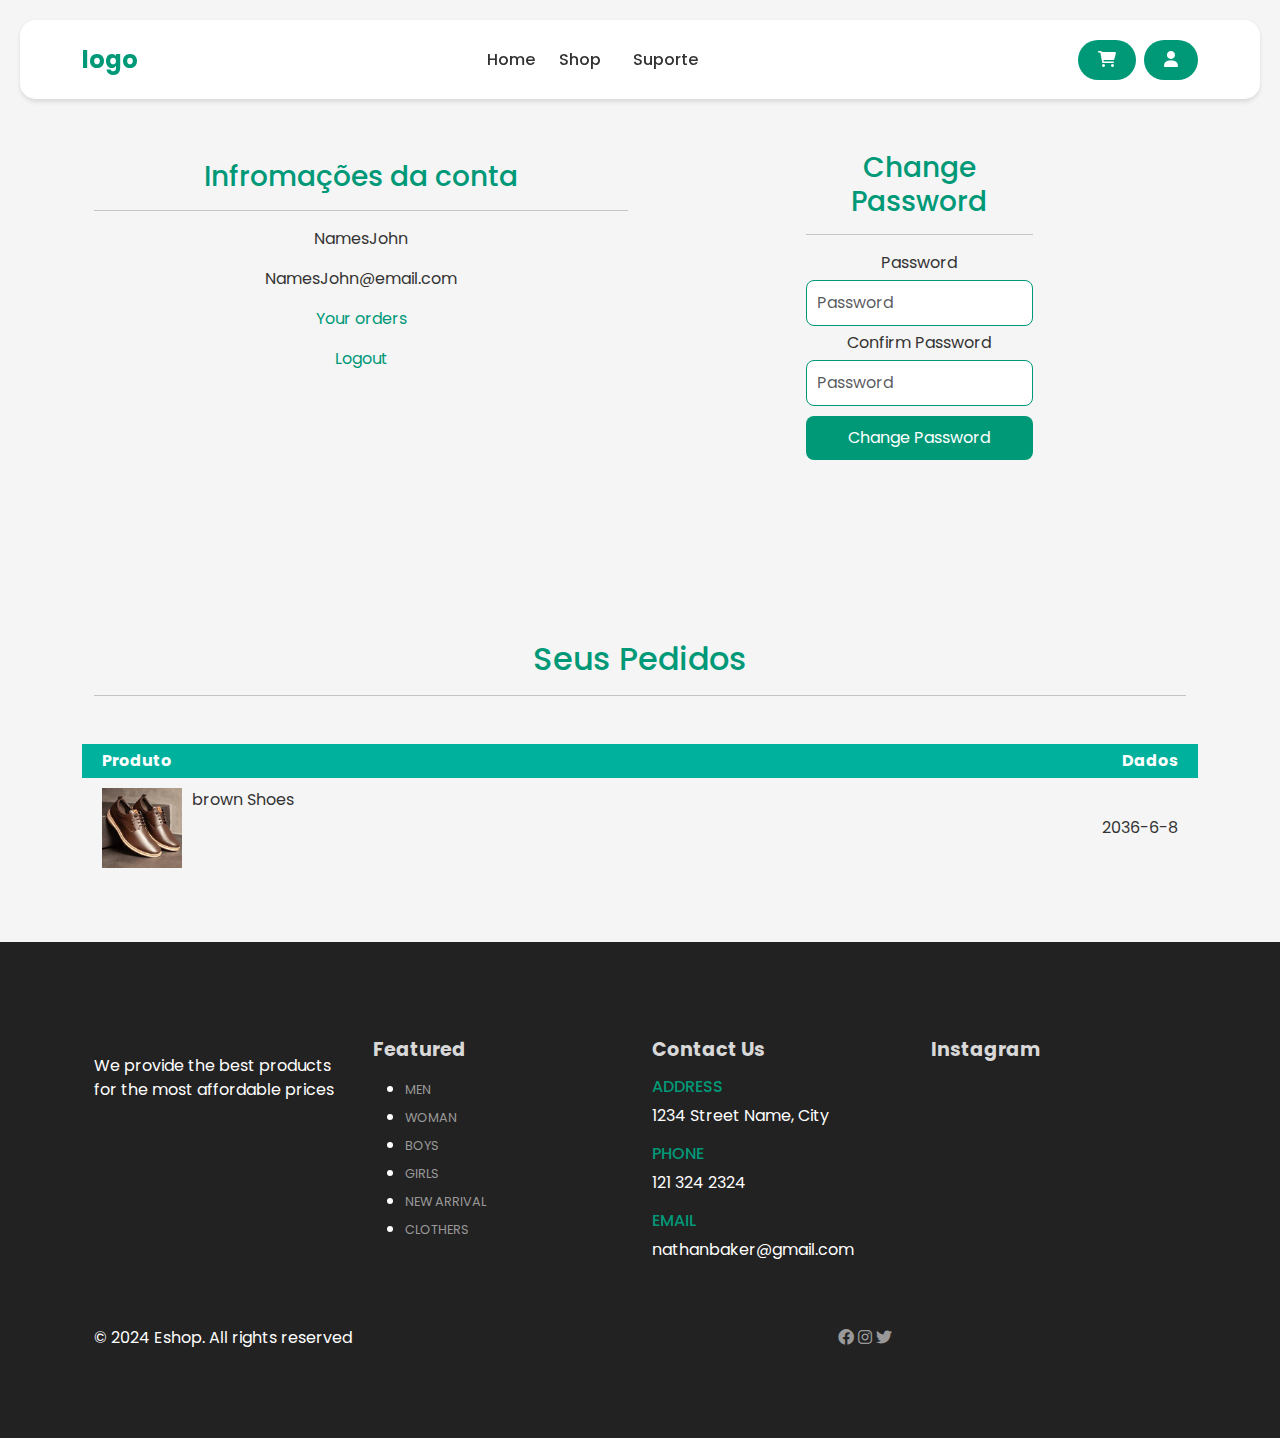
<file: account.html>
<!DOCTYPE html>
<html lang="pt-BR">

<head>
    <meta charset="UTF-8">
    <meta name="viewport" content="width=device-width, initial-scale=1.0">
    <title>Document</title>

    <!-- font awesome -->
    <link href="https://cdnjs.cloudflare.com/ajax/libs/font-awesome/6.0.0/css/all.min.css" rel="stylesheet">

    <!-- bootstrap -->
    <link href="https://cdn.jsdelivr.net/npm/bootstrap@5.3.3/dist/css/bootstrap.min.css" rel="stylesheet"
        integrity="sha384-QWTKZyjpPEjISv5WaRU9OFeRpok6YctnYmDr5pNlyT2bRjXh0JMhjY6hW+ALEwIH" crossorigin="anonymous">

    <!-- CSS -->
    <link rel="stylesheet" href="/assets/css/style.css">
</head>

<body>

    <!-- navbar -->
    <nav class="navbar navbar-expand-lg fixed-top">
        <div class="container">
            <a class="navbar-brand me-auto" href="#">logo</a>
            <div class="offcanvas offcanvas-end" tabindex="-1" id="offcanvasNavbar"
                aria-labelledby="offcanvasNavbarLabel">
                <div class="offcanvas-header">
                    <h5 class="offcanvas-title" id="offcanvasNavbarLabel">Logo</h5>
                    <button type="button" class="btn-close" data-bs-dismiss="offcanvas" aria-label="Close"></button>
                </div>
                <div class="offcanvas-body">
                    <ul class="navbar-nav justify-content-center flex-grow-1 pe-3">
                        <li class="nav-item">
                            <a class="nav-link" aria-current="page" href="index.html">Home</a>
                        </li>
                        <li class="nav-item">
                            <a class="nav-link mx-lg-2" aria-current="page" href="shop.html">Shop</a>
                        </li>
                        <li class="nav-item">
                            <a class="nav-link mx-lg-2" href="suporte.html">Suporte</a>
                    </ul>
                </div>
            </div>

            <!-- carrinho -->
            <a class="shopcart-button mx-lg-2" href="shop.html"><i class="fa-solid fa-cart-shopping"></i></a>

            <a href="#" class="login-button"><i class="fa-solid fa-user"></i></a>
            <button class="navbar-toggler pe-0" type="button" data-bs-toggle="offcanvas"
                data-bs-target="#offcanvasNavbar" aria-controls="offcanvasNavbar" aria-label="Toggle navigation">
                <span class="navbar-toggler-icon"></span>
            </button>
        </div>
    </nav>


    <!-- account -->
    <section class="my-5 py-5">
        <div class="row container mx-auto">
            <div class="text-center mt-3 pt-5 col-lg-6 col-md-12 col-sm-12">
                <h3 class="font-weight-bold">Infromações da conta</h3>
                <hr class="mx-auto">
                <div class="account-info">
                    <p>Names<span>John</span></p>
                    <p>Names<span>John@email.com</span></p>
                    <p><a href="" id="orders-btn">Your orders</a></p>
                    <p><a href="" id="logout-btn">Logout</a></p>
                </div>
            </div>

            <div class="col-lg-6 col-md-12 col-sm-12">
                <form id="account-form">
                    <h3>Change Password</h3>
                    <hr class="mx-auto">
                    <div class="form-group">
                        <label>Password</label>
                        <input type="password" class="form-control" id="account-password" name="password"
                            placeholder="Password" required>
                    </div>
                    <div class="form-group">
                        <label>Confirm Password</label>
                        <input type="password" class="form-control" id="account-password-confirm" name="confirmPassword"
                            placeholder="Password" required>
                    </div>
                    <div class="form-group">
                        <input type="submit" value="Change Password" class="btn" id="change-pass-btn">
                    </div>
                </form>
            </div>

        </div>
    </section>

    <!-- pedidos -->
    <section class="orders container my-5 py-3">
        <div class="container mt-2">
            <h2 class="font-weight-bolde text-center">Seus Pedidos</h2>
            <hr class="mx-auto">
        </div>

        <table class="mt-5 pt-5">
            <tr>
                <th>Produto</th>
                <th>Dados</th>
            </tr>
            <tr>
                <td>
                    <div class="product-info">
                        <img
                            src="[data-uri]">
                        <div>
                            <p class="mt-03" >brown Shoes</p>
                        </div>
                    </div>
                </td>
                <td>
                    <span>2036-6-8</span>
                </td>
            </tr>
        </table>

    </section>

    <!--Footer-->
    <footer class="mt-5 py-5">

        <div class="row container mx-auto pt-5">
            <div class=" footer-one col-lg-3 col-md-6 col-sm-12">
                <p class="pt-3">We provide the best products for the most affordable prices</p>
            </div>
            <div class=" footer-one col-lg-3 col-md-6 col-sm-12">
                <h5 class="pb-2">Featured</h5>
                <ul class="text-uppercase">
                    <li><a href="#">men</a></li>
                    <li><a href="#">woman</a></li>
                    <li><a href="#">boys</a></li>
                    <li><a href="#">girls</a></li>
                    <li><a href="#">new arrival</a></li>
                    <li><a href="#">clothers</a></li>
                </ul>
            </div>

            <div class="footer-one col-lg-3 col-md-6 col-sm-12">
                <h5 class="pb-2">Contact Us</h5>
                <div>
                    <h6 class="text-uppercase">Address</h6>
                    <p>1234 Street Name, City</p>
                </div>
                <div>
                    <h6 class="text-uppercase">Phone</h6>
                    <p>121 324 2324</p>
                </div>
                <div>
                    <h6 class="text-uppercase">Email</h6>
                    <p>nathanbaker@gmail.com</p>
                </div>

            </div>

            <div class="footer-one col-lg-3 col-md-6 col-sm-12">
                <h5 class="pb-2">Instagram</h5>
            </div>
        </div>



        <div class="copyright mt-5">
            <div class="row container mx-auto">
                <div class="col-lg-3 col-lg-5 col-md-12 mb-4">
                    <p>&copy; 2024 Eshop. All rights reserved</p>
                </div>
                <div class="col-lg-3 col-md-5 col-md-12 mb-4 text-nowrap mb-4">
                </div>
                <div class="col-lg-3 col-md-5 col-md-12 mb-4">
                    <a href="#"><i class="fab fa-facebook"></i></a>
                    <a href="#"><i class="fab fa-instagram"></i></a>
                    <a href="#"><i class="fab fa-twitter"></i></a>
                </div>
            </div>
        </div>



    </footer>

    <!-- bootstrap js -->
    <script src="https://cdn.jsdelivr.net/npm/bootstrap@5.3.3/dist/js/bootstrap.bundle.min.js"
        integrity="sha384-YvpcrYf0tY3lHB60NNkmXc5s9fDVZLESaAA55NDzOxhy9GkcIdslK1eN7N6jIeHz"
        crossorigin="anonymous"></script>
</body>

</html>
</file>
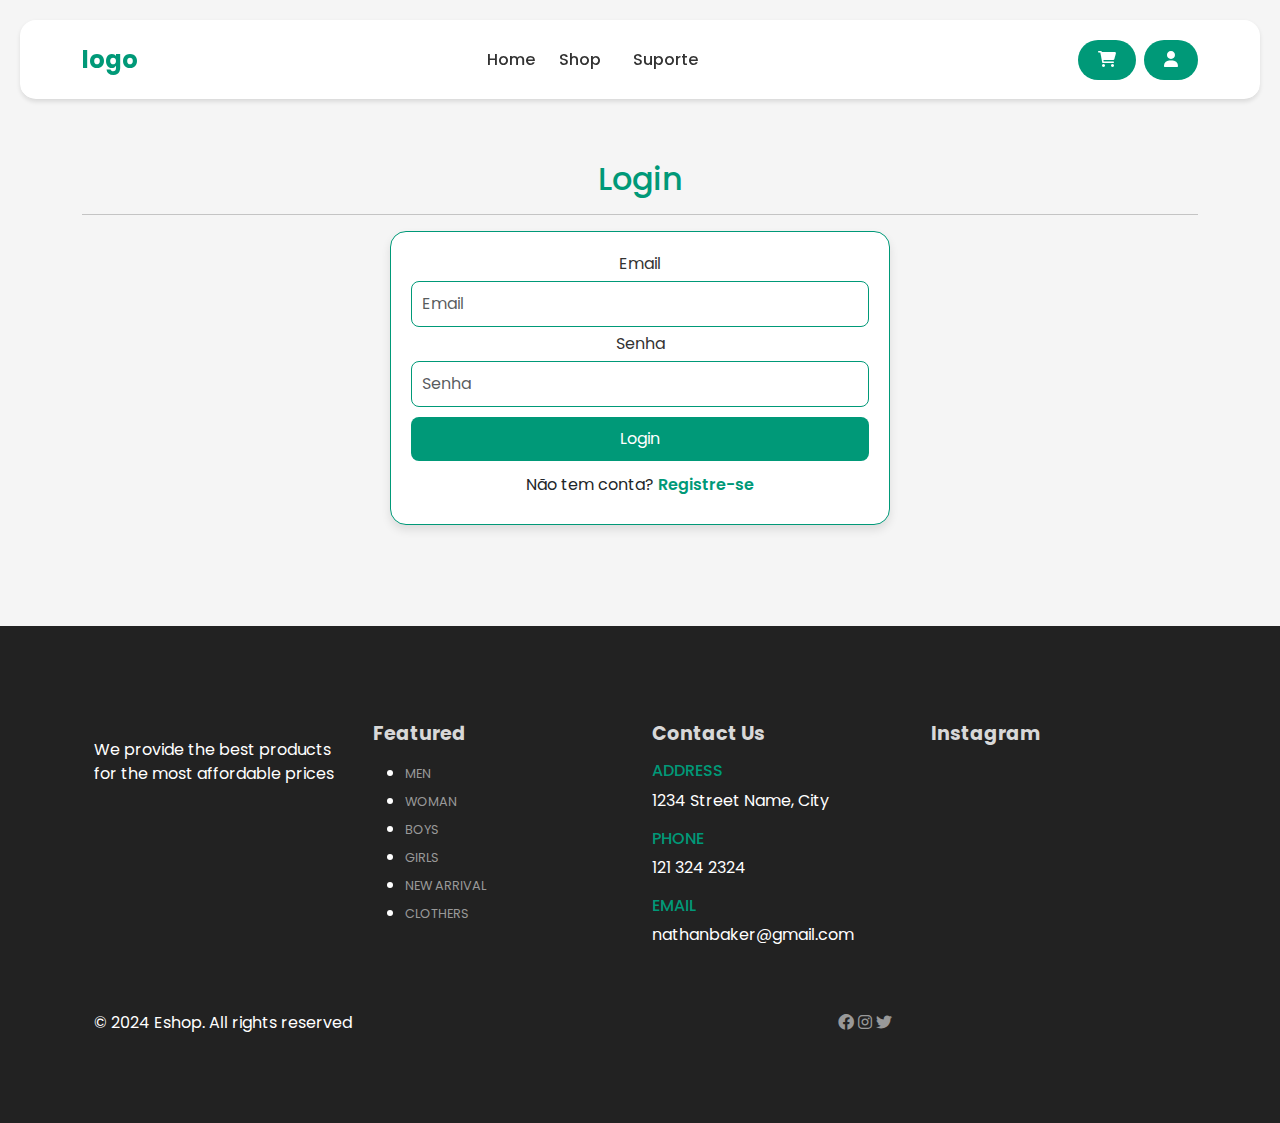
<file: login.html>
<!DOCTYPE html>
<html lang="pt-BR">

<head>
    <meta charset="UTF-8">
    <meta name="viewport" content="width=device-width, initial-scale=1.0">
    <title>Login</title>

    <!-- font awesome -->
    <link href="https://cdnjs.cloudflare.com/ajax/libs/font-awesome/6.0.0/css/all.min.css" rel="stylesheet">

    <!-- bootstrap -->
    <link href="https://cdn.jsdelivr.net/npm/bootstrap@5.3.3/dist/css/bootstrap.min.css" rel="stylesheet"
        integrity="sha384-QWTKZyjpPEjISv5WaRU9OFeRpok6YctnYmDr5pNlyT2bRjXh0JMhjY6hW+ALEwIH" crossorigin="anonymous">

    <!-- CSS -->
    <link rel="stylesheet" href="/assets/css/style.css">
</head>

<body>

    <!-- navbar -->
    <nav class="navbar navbar-expand-lg fixed-top">
        <div class="container">
            <a class="navbar-brand me-auto" href="#">logo</a>
            <div class="offcanvas offcanvas-end" tabindex="-1" id="offcanvasNavbar"
                aria-labelledby="offcanvasNavbarLabel">
                <div class="offcanvas-header">
                    <h5 class="offcanvas-title" id="offcanvasNavbarLabel">Logo</h5>
                    <button type="button" class="btn-close" data-bs-dismiss="offcanvas" aria-label="Close"></button>
                </div>
                <div class="offcanvas-body">
                    <ul class="navbar-nav justify-content-center flex-grow-1 pe-3">
                        <li class="nav-item">
                            <a class="nav-link" aria-current="page" href="index.html">Home</a>
                        </li>
                        <li class="nav-item">
                            <a class="nav-link mx-lg-2" aria-current="page" href="shop.html">Shop</a>
                        </li>
                        <li class="nav-item">
                            <a class="nav-link mx-lg-2" href="suporte.html">Suporte</a>
                    </ul>
                </div>
            </div>

            <!-- carrinho -->
            <a class="shopcart-button mx-lg-2" href="shop.html"><i class="fa-solid fa-cart-shopping"></i></a>

            <a href="#" class="login-button"><i class="fa-solid fa-user"></i></a>
            <button class="navbar-toggler pe-0" type="button" data-bs-toggle="offcanvas"
                data-bs-target="#offcanvasNavbar" aria-controls="offcanvasNavbar" aria-label="Toggle navigation">
                <span class="navbar-toggler-icon"></span>
            </button>
        </div>
    </nav>


    <!-- login -->
    <section class="my-5 py-5">
        <div class="container text-center mt-3 pt-5">
            <h2 class="form-weight-bold">Login</h2>
            <hr>
        </div>
        <div class="mx-auto container">
            <form id="login-form" action="login.php" method="post">
                <div class="form-group">
                    <label>Email</label>
                    <input type="text" class="form-control" id="login-email" placeholder="Email" required>
                </div>
                <div class="form-group">
                    <label>Senha</label>
                    <input type="password" class="form-control" id="login-password" placeholder="Senha" required>
                </div>
                <div class="form-group">
                    <input type="submit" class="btn" id="login-btn" value="Login" />
                </div>
                <div class="form-group">
                    <a id="register-url" class="btn">Não tem conta?<span> Registre-se</span></a>
                </div>
            </form>
        </div>
    </section>

    <!--Footer-->
    <footer class="mt-5 py-5">

        <div class="row container mx-auto pt-5">
            <div class=" footer-one col-lg-3 col-md-6 col-sm-12">
                <p class="pt-3">We provide the best products for the most affordable prices</p>
            </div>
            <div class=" footer-one col-lg-3 col-md-6 col-sm-12">
                <h5 class="pb-2">Featured</h5>
                <ul class="text-uppercase">
                    <li><a href="#">men</a></li>
                    <li><a href="#">woman</a></li>
                    <li><a href="#">boys</a></li>
                    <li><a href="#">girls</a></li>
                    <li><a href="#">new arrival</a></li>
                    <li><a href="#">clothers</a></li>
                </ul>
            </div>

            <div class="footer-one col-lg-3 col-md-6 col-sm-12">
                <h5 class="pb-2">Contact Us</h5>
                <div>
                    <h6 class="text-uppercase">Address</h6>
                    <p>1234 Street Name, City</p>
                </div>
                <div>
                    <h6 class="text-uppercase">Phone</h6>
                    <p>121 324 2324</p>
                </div>
                <div>
                    <h6 class="text-uppercase">Email</h6>
                    <p>nathanbaker@gmail.com</p>
                </div>

            </div>

            <div class="footer-one col-lg-3 col-md-6 col-sm-12">
                <h5 class="pb-2">Instagram</h5>
            </div>
        </div>



        <div class="copyright mt-5">
            <div class="row container mx-auto">
                <div class="col-lg-3 col-lg-5 col-md-12 mb-4">
                    <p>&copy; 2024 Eshop. All rights reserved</p>
                </div>
                <div class="col-lg-3 col-md-5 col-md-12 mb-4 text-nowrap mb-4">
                </div>
                <div class="col-lg-3 col-md-5 col-md-12 mb-4">
                    <a href="#"><i class="fab fa-facebook"></i></a>
                    <a href="#"><i class="fab fa-instagram"></i></a>
                    <a href="#"><i class="fab fa-twitter"></i></a>
                </div>
            </div>
        </div>



    </footer>

    <!-- bootstrap js -->
    <script src="https://cdn.jsdelivr.net/npm/bootstrap@5.3.3/dist/js/bootstrap.bundle.min.js"
        integrity="sha384-YvpcrYf0tY3lHB60NNkmXc5s9fDVZLESaAA55NDzOxhy9GkcIdslK1eN7N6jIeHz"
        crossorigin="anonymous"></script>
</body>

</html>
</file>
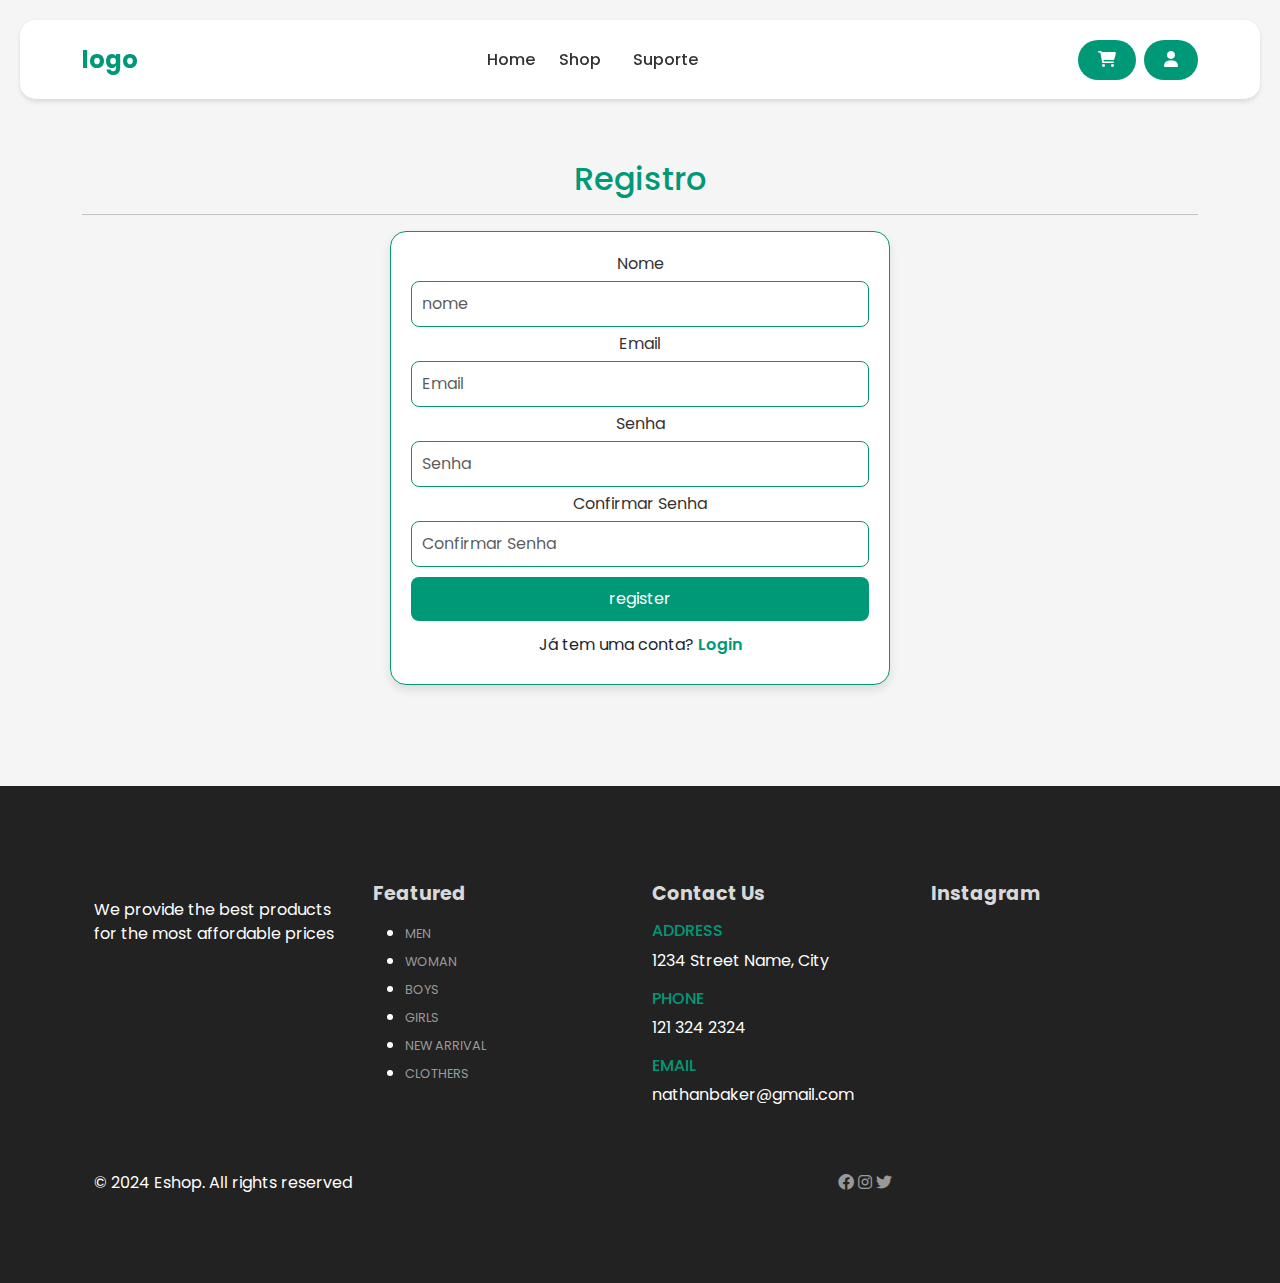
<file: register.html>
<!DOCTYPE html>
<html lang="pt-BR">

<head>
    <meta charset="UTF-8">
    <meta name="viewport" content="width=device-width, initial-scale=1.0">
    <title>Registro</title>

    <!-- font awesome -->
    <link href="https://cdnjs.cloudflare.com/ajax/libs/font-awesome/6.0.0/css/all.min.css" rel="stylesheet">

    <!-- bootstrap -->
    <link href="https://cdn.jsdelivr.net/npm/bootstrap@5.3.3/dist/css/bootstrap.min.css" rel="stylesheet"
        integrity="sha384-QWTKZyjpPEjISv5WaRU9OFeRpok6YctnYmDr5pNlyT2bRjXh0JMhjY6hW+ALEwIH" crossorigin="anonymous">

    <!-- CSS -->
    <link rel="stylesheet" href="/assets/css/style.css">
</head>

<body>

    <!-- navbar -->
    <nav class="navbar navbar-expand-lg fixed-top">
        <div class="container">
            <a class="navbar-brand me-auto" href="#">logo</a>
            <div class="offcanvas offcanvas-end" tabindex="-1" id="offcanvasNavbar"
                aria-labelledby="offcanvasNavbarLabel">
                <div class="offcanvas-header">
                    <h5 class="offcanvas-title" id="offcanvasNavbarLabel">Logo</h5>
                    <button type="button" class="btn-close" data-bs-dismiss="offcanvas" aria-label="Close"></button>
                </div>
                <div class="offcanvas-body">
                    <ul class="navbar-nav justify-content-center flex-grow-1 pe-3">
                        <li class="nav-item">
                            <a class="nav-link" aria-current="page" href="index.html">Home</a>
                        </li>
                        <li class="nav-item">
                            <a class="nav-link mx-lg-2" aria-current="page" href="shop.html">Shop</a>
                        </li>
                        <li class="nav-item">
                            <a class="nav-link mx-lg-2" href="suporte.html">Suporte</a>
                    </ul>
                </div>
            </div>

            <!-- carrinho -->
            <a class="shopcart-button mx-lg-2" href="shop.html"><i class="fa-solid fa-cart-shopping"></i></a>

            <a href="#" class="login-button"><i class="fa-solid fa-user"></i></a>
            <button class="navbar-toggler pe-0" type="button" data-bs-toggle="offcanvas"
                data-bs-target="#offcanvasNavbar" aria-controls="offcanvasNavbar" aria-label="Toggle navigation">
                <span class="navbar-toggler-icon"></span>
            </button>
        </div>
    </nav>


    <!-- register -->
    <section class="my-5 py-5">
        <div class="container text-center mt-3 pt-5">
            <h2 class="form-weight-bold">Registro</h2>
            <hr>
        </div>
        <div class="mx-auto container">
            <form id="register-form" action="./server/register.php" method="post">
                <div class="form-group">
                    <label>Nome</label>
                    <input type="text" class="form-control" id="register-email" name="name" placeholder="nome" required>
                </div>
                <div class="form-group">
                    <label>Email</label>
                    <input type="text" class="form-control" id="register-email" name="email" placeholder="Email" required>
                </div>
                <div class="form-group">
                    <label>Senha</label>
                    <input type="password" class="form-control" id="register-password" name="password" placeholder="Senha" required>
                </div>
                <div class="form-group">
                    <label>Confirmar Senha</label>
                    <input type="password" class="form-control" id="register-confirm-password" name="confirmPassword" placeholder="Confirmar Senha" required>
                </div>
                <div class="form-group">
                    <input type="submit" class="btn" id="register-btn" value="register" />
                </div>
                <div class="form-group">
                    <a id="login-url" class="btn">Já tem uma conta?<span> Login</span></a>
                </div>
            </form>
        </div>
    </section>

    <!--Footer-->
    <footer class="mt-5 py-5">

        <div class="row container mx-auto pt-5">
            <div class=" footer-one col-lg-3 col-md-6 col-sm-12">
                <p class="pt-3">We provide the best products for the most affordable prices</p>
            </div>
            <div class=" footer-one col-lg-3 col-md-6 col-sm-12">
                <h5 class="pb-2">Featured</h5>
                <ul class="text-uppercase">
                    <li><a href="#">men</a></li>
                    <li><a href="#">woman</a></li>
                    <li><a href="#">boys</a></li>
                    <li><a href="#">girls</a></li>
                    <li><a href="#">new arrival</a></li>
                    <li><a href="#">clothers</a></li>
                </ul>
            </div>

            <div class="footer-one col-lg-3 col-md-6 col-sm-12">
                <h5 class="pb-2">Contact Us</h5>
                <div>
                    <h6 class="text-uppercase">Address</h6>
                    <p>1234 Street Name, City</p>
                </div>
                <div>
                    <h6 class="text-uppercase">Phone</h6>
                    <p>121 324 2324</p>
                </div>
                <div>
                    <h6 class="text-uppercase">Email</h6>
                    <p>nathanbaker@gmail.com</p>
                </div>

            </div>

            <div class="footer-one col-lg-3 col-md-6 col-sm-12">
                <h5 class="pb-2">Instagram</h5>
            </div>
        </div>



        <div class="copyright mt-5">
            <div class="row container mx-auto">
                <div class="col-lg-3 col-lg-5 col-md-12 mb-4">
                    <p>&copy; 2024 Eshop. All rights reserved</p>
                </div>
                <div class="col-lg-3 col-md-5 col-md-12 mb-4 text-nowrap mb-4">
                </div>
                <div class="col-lg-3 col-md-5 col-md-12 mb-4">
                    <a href="#"><i class="fab fa-facebook"></i></a>
                    <a href="#"><i class="fab fa-instagram"></i></a>
                    <a href="#"><i class="fab fa-twitter"></i></a>
                </div>
            </div>
        </div>



    </footer>

    <!-- bootstrap js -->
    <script src="https://cdn.jsdelivr.net/npm/bootstrap@5.3.3/dist/js/bootstrap.bundle.min.js"
        integrity="sha384-YvpcrYf0tY3lHB60NNkmXc5s9fDVZLESaAA55NDzOxhy9GkcIdslK1eN7N6jIeHz"
        crossorigin="anonymous"></script>
</body>

</html>
</file>
<file: assets/css/style.css>
@import url('https://fonts.googleapis.com/css2?family=Poppins:wght@400;600;700&display=swap');

* {
    margin: 0;
    padding: 0;
    box-sizing: border-box;
}

body {
    font-family: 'Poppins', sans-serif;
    background-color: #f5f5f5;
    color: #333;
}

h1, h2, h3, h4, h5, h6 {
    color: #009978;
}

a {
    color: #009978;
    text-decoration: none;
}

a:hover {
    color: #00b29e;
}

button {
    background-color: #009978;
    color: #fff;
    border: none;
    padding: 10px 20px;
    cursor: pointer;
    transition: background-color 0.3s ease;
}

button:hover {
    background-color: #00b29e;
}

/* Navbar */
.navbar {
    background-color: #fff;
    border-bottom: 1px solid #ddd;
    box-shadow: 0 2px 4px rgba(0, 0, 0, 0.1);
}

.navbar-brand {
    font-size: 24px;
    font-weight: 700;
    color: #009978;
}

.navbar-nav .nav-link {
    color: #333;
    font-weight: 500;
}

.navbar-nav .nav-link:hover {
    color: #009978;
}

/* Footer */
footer {
    background-color: #222;
    color: #fff;
    padding: 40px 0;
}

footer h5 {
    color: #d8d8d8;
    font-weight: 700;
}

footer a {
    color: #999;
}

footer a:hover {
    color: #d8d8d8;
}

footer p {
    color: #fff;
}

/* Custom Sections */
.section-title {
    color: #009978;
    font-weight: 700;
    margin-bottom: 20px;
}

.section-subtitle {
    color: #666;
    margin-bottom: 40px;
}

/* Buttons */
.btn-primary {
    background-color: #009978;
    border-color: #009978;
}

.btn-primary:hover {
    background-color: #00b29e;
    border-color: #00b29e;
}

/* Cart */
.cart table {
    width: 100%;
    border-collapse: collapse;
}

.cart th {
    background-color: #009978;
    color: #fff;
    padding: 10px;
}

.cart td {
    padding: 10px;
}

.cart .product-info {
    display: flex;
    align-items: center;
}

.cart .product-info img {
    width: 50px;
    height: 50px;
    margin-right: 10px;
}

.cart .remove-btn {
    color: #009978;
    text-decoration: none;
}

.cart .remove-btn:hover {
    color: #00b29e;
}

/* Checkout */
.checkout-form {
    background-color: #fff;
    padding: 20px;
    border-radius: 8px;
    box-shadow: 0 2px 4px rgba(0, 0, 0, 0.1);
}

.checkout-form .form-group {
    margin-bottom: 20px;
}

.checkout-form .form-control {
    border: 1px solid #ddd;
    border-radius: 4px;
}

.checkout-form .btn {
    background-color: #009978;
    border-color: #009978;
}

.checkout-form .btn:hover {
    background-color: #00b29e;
    border-color: #00b29e;
}

/* NavBar */
.navbar {
    height: 80px;
    margin: 20px;
    border-radius: 16px;
    padding: 0.5rem;
}

.navbar-brand {
    transition: 0.3s color;
}

.login-button, .shopcart-button {
    background-color: #009978;
    color: white;
    padding: 8px 20px;
    border-radius: 50px;
    text-decoration: none;
    transition: 0.3s background-color;
}

.login-button:hover {
    background-color: #00b29e;
}

.navbar-toggler {
    border: none;
    font-size: 1.25rem;
}

.navbar-toggler:focus,
.btn-close:focus {
    box-shadow: none;
    outline: none;
}

.nav-link {
    font-weight: 500;
    position: relative;
}

.nav-link:hover {
    color: #000;
}

/* home */
#home {
    background: url(https://static.tildacdn.com/tild3966-3431-4064-b665-353330313861/7.jpg) no-repeat;
    background-size: cover;
    width: 100%;
    height: 100vh;
    display: flex;
    flex-direction: column;
    justify-content: center;
    align-items: flex-start;
}

#home span {
    color: #fff;
}

/* cards product */
#new .one img {
    width: 100%;
    height: 100%;
    background-position: center;
    background-repeat: no-repeat;
    background-size: cover;
}

#new .one {
    position: relative;
}

#new .one .details {
    position: absolute;
    top: 0;
    left: 0;
    color: burlywood;
    font-weight: bold;
    transition: 0.5s ease-in-out;
    opacity: 0.8;
    background-color: rgb(1, 1, 1);
    width: 100%;
    height: 100%;
}

#new .one:hover .details {
    opacity: 0.4;
}

#new .one:nth-child(1) .details {
    display: flex;
    justify-content: center;
    flex-direction: column;
    align-items: flex-start;
    text-align: start;
}

#new .one:nth-child(2) .details {
    display: flex;
    justify-content: center;
    flex-direction: column;
    align-items: center;
    text-align: center;
}

#new .one:nth-child(3) .details {
    display: flex;
    justify-content: center;
    flex-direction: column;
    align-items: flex-end;
    text-align: end;
}

/* Product */
.product {
    cursor: pointer;
    margin-bottom: 2rem;
}

.product img {
    transition: 0.3s all;
}

.product:hover img {
    opacity: 0.7;
}

/* banner */ 
#banner {
    background: url(https://static.tildacdn.com/tild3966-3431-4064-b665-353330313861/7.jpg) no-repeat;
    background-size: cover;
    background-position-x: center;
    background-position-y: 80px;
    background-repeat: no-repeat;
    background-attachment: fixed;
    width: 100%;
    height: 50vh;
    display: flex;
    flex-direction: column;
    justify-content: center;
    align-items: flex-start;
}
#banner h1{
   color: white;
}

footer h5{
    font-size: 1.2rem;
}

footer li {
    padding-bottom: 4px;
}

footer li a{
    font-size: 0.8rem;
}

footer li a:hover{
    color: #d8d8d8;
}

/* single product */
.small-img-group {
    display: flex;
    justify-content: space-between;
}

.small-img-col {
    flex-basis: 24%;
    cursor: pointer;
}

.single-product input{
    width: 50px;
    height: 40px;
    padding-left: 10px;
    font-size: 16px;
    margin-right: 10px;
}

.single-product input:focus{
    outline: none;
}

.single-product .buy-btn{
    background-color: #000000;
    color: white;
    padding: 10px 20px;
    cursor: pointer;
}

.single-product .buy-btn:hover{
    background-color: #3d3d3d;
  
}

/* login */
#login-form {
    width: 50%;
    max-width: 500px;
    margin: 5px auto;
    text-align: center;
    padding: 20px;
    border: 1px solid #009978;
    border-radius: 16px;
    box-shadow: 0 5px 10px rgba(0, 0, 0, 0.1);
    background-color: #fff;
}

#login-form input {
    width: 100%;
    margin: 5px auto;
    padding: 10px;
    border: 1px solid #009978;
    border-radius: 8px;
    outline: none;
}

#login-form #login-btn {
    width: 100%;
    margin: 5px auto;
    padding: 10px;
    border: none;
    border-radius: 8px;
    background-color: #009978;
    color: #fff;
    cursor: pointer;
    transition: 0.5s ease-in-out;  
}

#login-form #login-btn:hover {
    background-color: #00b29e;
}
#register-url span{
    color: #009978;
    cursor: pointer;
    font-weight: 600;
}

/* register */
#register-form {
    width: 50%;
    max-width: 500px;
    margin: 5px auto;
    text-align: center;
    padding: 20px;
    border: 1px solid #009978;
    border-radius: 16px;
    box-shadow: 0 5px 10px rgba(0, 0, 0, 0.1);
    background-color: #fff;
}

#register-form input {
    width: 100%;
    margin: 5px auto;
    padding: 10px;
    border: 1px solid #009978;
    border-radius: 8px;
    outline: none;
}

#register-form #register-btn {
    width: 100%;
    margin: 5px auto;
    padding: 10px;
    border: none;
    border-radius: 8px;
    background-color: #009978;
    color: #fff;
    cursor: pointer;
    transition: 0.5s ease-in-out;  
}

#register-form #register-btn:hover {
    background-color: #00b29e;
}
#login-url span{
    color: #009978;
    cursor: pointer;
    font-weight: 600;
}

/* account */
#account-form{
    width: 50%;
    margin: 35px auto;
    text-align: center;
    padding: 20px;
}

#account-form input {
    width: 100%;
    margin: 5px auto;
    padding: 10px;
    border: 1px solid #009978;
    border-radius: 8px;
    outline: none;
}

#account-form #change-pass-btn{
    width: 100%;
    margin: 5px auto;
    padding: 10px;
    border: none;
    border-radius: 8px;
    background-color: #009978;
    color: #fff;
    cursor: pointer;
    transition: 0.5s ease-in-out;  
}

#account-form #change-pass-btn:hover {
    background-color: #00b29e;
}

.account-info #orders-btn,#logout-btn{
    width: 100%;
    margin: 5px auto;
    padding: 10px;
    border: none;
    cursor: pointer;
    transition: 0.5s ease-in-out;  
}

/* Cart */

.cart td img{
    width: 80px;
    height: 80px;
    margin-right: 10px;
}

.cart td input{
    width: 40px;
    height: 30px;
    padding: 5px;
}

.cart td a{
    color: #00b29e;
}

.cart .edit-btn{
    color: #00b29e;
    text-decoration: none;
    font-size: 15px;
}
.cart .product-info p{
    margin: 3px;
}

.cart-total{
    display: flex;
    justify-content: flex-end;
}

.cart-total table{
    width: 100%;
    max-width: 500px;
    border-top: 3px solid #00b29e;
}

td:last-child{
    text-align: right;
}

th:last-child{
    text-align: right;
}

.checkout-container{
    display: flex;
    justify-content: flex-end;
}

.checkout-btn{
    background-color: #00b29e;
    color: #fff;
}

/* Orders */

.orders table {
    width: 100%;
    border-collapse: collapse;
}

.orders .product-info {
    display: flex;
    flex-wrap: wrap;
}

.orders th{
    padding: 5px 20px;
    color: #fff;
    background-color: #00b29e;
    text-align: left;
}

.orders th:nth-child(2){
    text-align: right;
}

.orders td{
    padding: 10px 20px;
}

.orders td img{
    width: 80px;
    height: 80px;
    margin-right: 10px;
}

/*Checkout */
#checkout-form .checkout-small-element{
    width: 48%;
    margin: 10px auto;
}

#checkout-form .checkout-large-element{
    width: 100%;
    margin: 10px auto;
}

#checkout-form .checkout-btn-container{
    margin: 10px;
    text-align: right;
    margin-right: 40px;
}

#checkout-form #checkout-btn{
    background-color: #00b29e;
    color: #fff;
    padding: 10px 20px;
    border: none;
    border-radius: 8px;
    cursor: pointer;
    transition: 0.5s ease-in-out;  
}

#checkout-form #checkout-btn:hover {
    background-color: #009978;
}

@media (min-width: 991px) {
    .nav-link::before {
        content: "";
        position: absolute;
        bottom: 0;
        left: 50%;
        width: 0;
        height: 2px;
        background-color: #009978;
        transform: translateX(-50%);
        visibility: hidden;
        transition: 0.3s ease-in-out;
    }

    .nav-link:hover::before,
    .nav-link.active::before {
        width: 100%;
        visibility: visible;
    }

}
</file>
